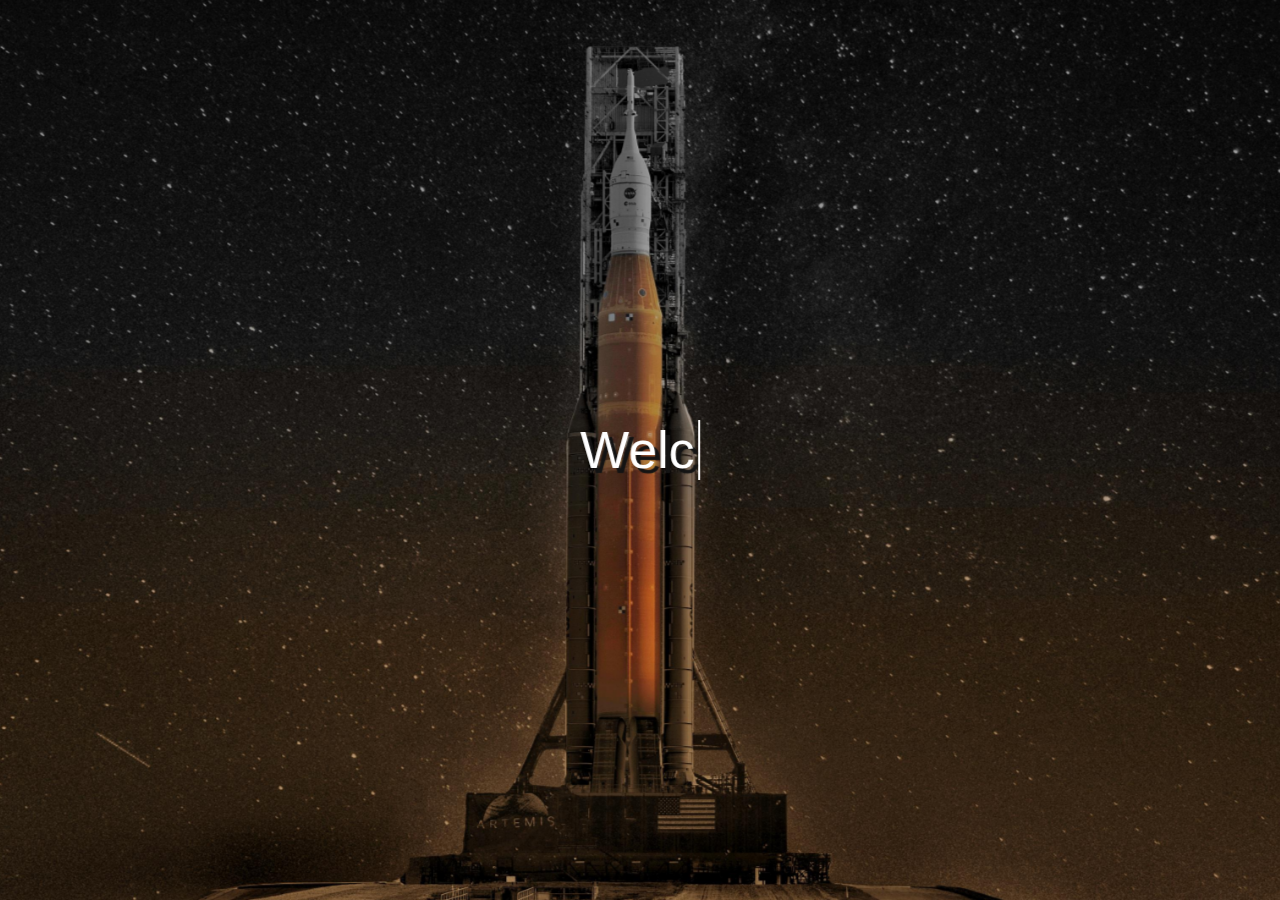
<file: index.html>
<!DOCTYPE html>
<html lang="en">
<head>
    <meta charset="UTF-8">
    <meta http-equiv="X-UA-Compatible" content="IE=edge">
    <meta name="viewport" content="width=device-width, initial-scale=1.0">
    <script src="JavaScript/index.js" defer></script>
    <link rel="stylesheet" href="CSS/index.css">
    <title>monsterman04</title>
</head>
<body onload="type()">
    <div class="wrapper">

        <header>
            <div class="background"></div>
            <div id="text"></div>
        </header>
        
        <div class="form-container">
            <form>
                <h3>Leave a message!</h3>
                <input type="text" id="name" placeholder="Your name" required name="Name">
                <textarea id="message" rows="5" placeholder="Your message" name="Message"></textarea>
                <button id="form-button" type="submit">Send</button>
            </form>
        </div>

    </div>
</body>
</html>
</file>
<file: CSS/index.css>
.form-container{
    width: 100%;
    height: 100vh;
    background-color: #1f1f1f;
    display: flex;
    align-items: center;
    justify-content: center;
}

form{
    background: #111111;
    display: flex;
    flex-direction: column;
    padding: 1vw 2vw;
    width: 90%;
    max-width: 600px;
    border-radius: 10px;
}

form h3{
    color:#ffff;
    font-weight: 800;
    margin-bottom: 5px;
    text-align: center;
}

form input, form textarea{
    border: 0;
    margin: 10px 0;
    padding: 20px;
    outline: none;
    background: #1f1f1f;
    font-size: 16px;
    color:#ffff;
}

form textarea{
    resize: vertical;
    min-height: 75px;
    max-height: 500px;
}

form input::placeholder, form textarea::placeholder{
    color: #888888;
}

form button{
    padding: 15px;
    background: #1CA4B4;
    color: #ffff;
    font-size: 18px;
    border: 0;
    outline: none;
    cursor: pointer;
    width: 150px;
    margin: 10px auto 10px;
    border-radius: 30px;
}

/*↑ Form - bottom page ↑*/

*{
    font-family: 'Poppins', sans-serif;
    box-sizing: border-box;
}

#text{
    position: absolute;
    top: 50%;
    left: 50%;
    transform: translate(-50%, -50%);
    text-align: center;
    font-size: min(52px, 8vw);
    color: #ffffff;
    white-space: nowrap;
    border-right: 2px solid #ffffff;
    padding-right: 3px;
    font-family: 'Poppins', sans-serif;
    text-shadow: 5px 5px 1px #141414;
    animation: blink 750ms steps(40) infinite;
}

@keyframes blink {
    from, to{border-right-color: transparent;}
    50%{border-right-color: #ffffff;}
}

body{
    margin: 0;
}

.wrapper{
    height: 100vh;
    overflow-y: auto;
    overflow-x: hidden;
    perspective: 10px;
}

header{
    position: relative;
    display: flex;
    justify-content: center;
    align-items: center;
    height: 100%;
    transform-style: preserve-3d;
    z-index: -1;
}

.background{
    background-image: url(../Images/vvo1shj9vik91.jpg);
    background-size: cover;
    background-position: center;
    position: absolute;
    height: 100%;
    width: 100%;
    object-fit: cover;
    z-index: -1;
    transform: translateZ(-9.7px) scale(2);
}
</file>
